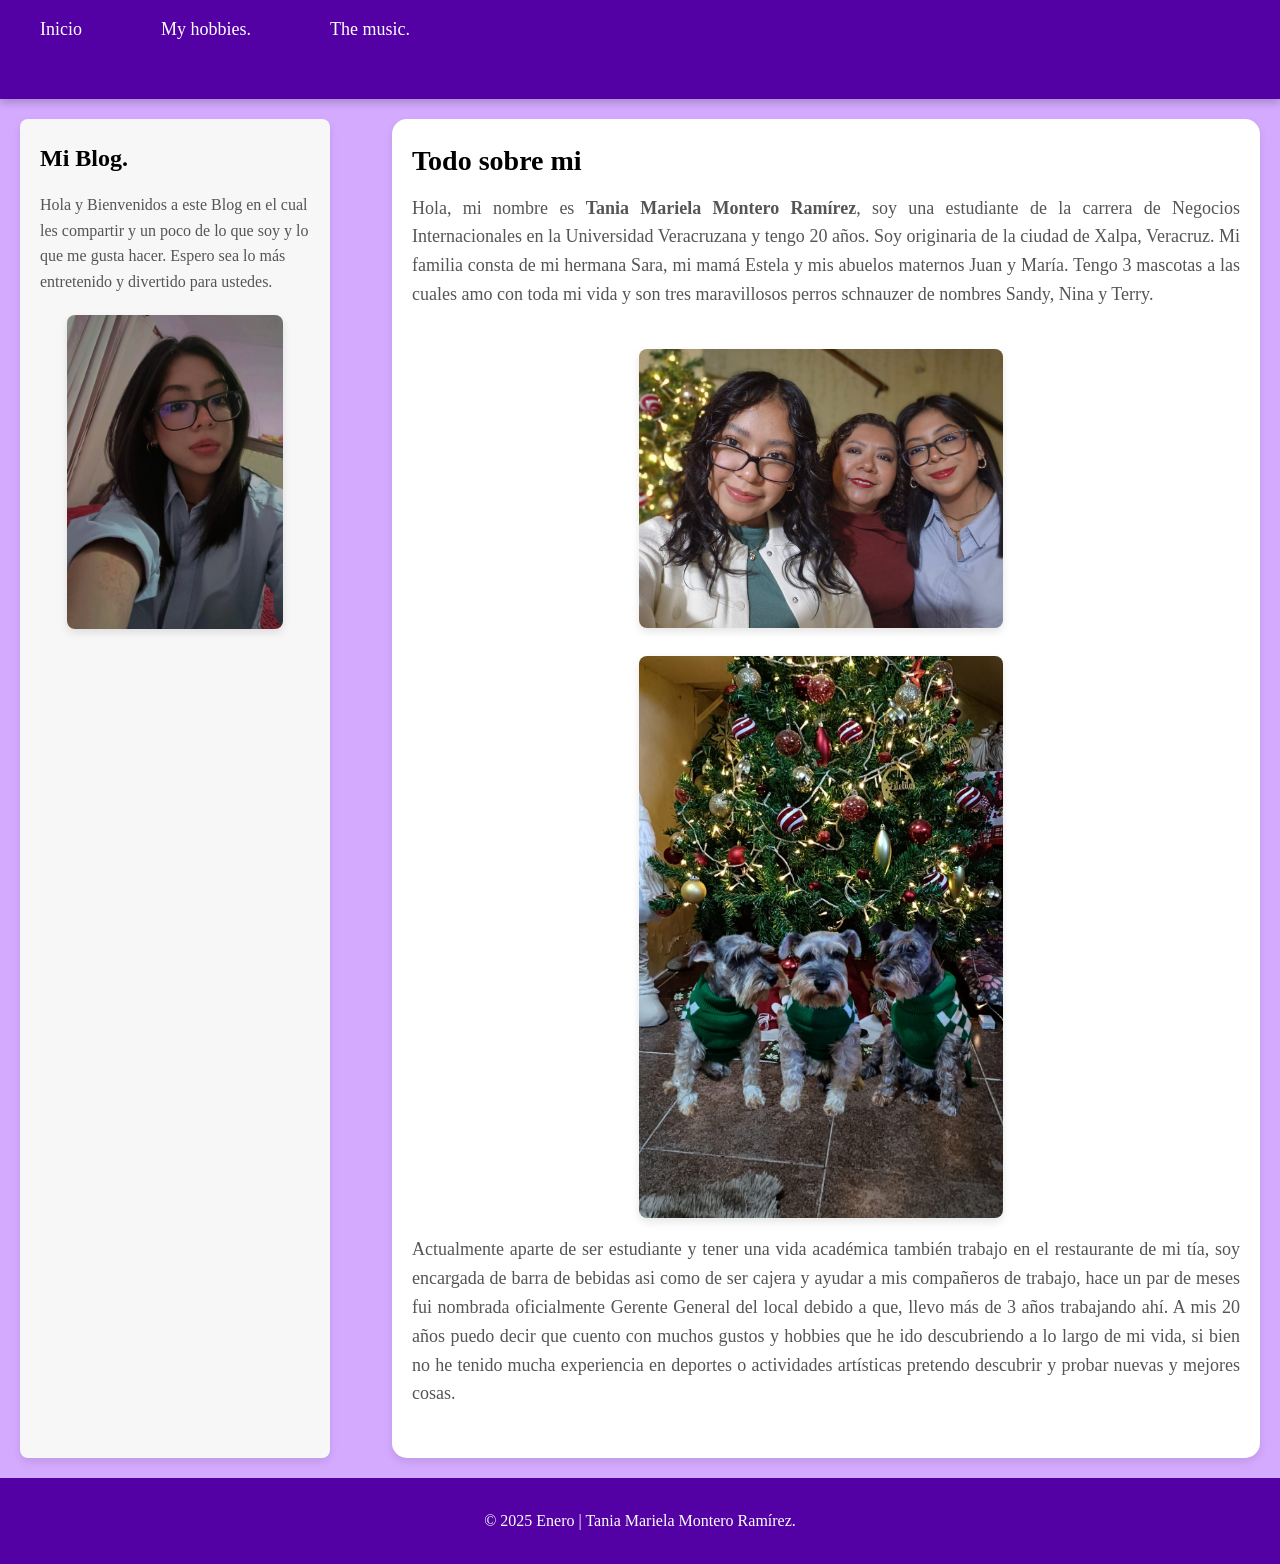
<file: index.html>
<!DOCTYPE html>
<html lang="es">
<head>
    <meta charset="UTF-8">
    <meta name="viewport" content="width=device-width, initial-scale=1.0">
    <title>Tania Montero.</title>
    <link rel="stylesheet" href="css/estilachos.css">
</head>
<body>
    <!-- Barra de navegación -->
    <header>
        <nav>
            <ul>
                <li> <a href=" https://marmontero1770.github.io/marmontero.bloog.github.io/">Inicio</a></li>
            </ul>
            
            <ul>
                <li> <a href="https://marmontero1770.github.io/marmontero.bloog.github.io/">My hobbies.</a></li>
            </ul>
            <ul>
                <li> <a href="https://marmontero1770.github.io/marmontero.bloog.github.io/">The music.</a></li>
            </ul>
        </nav>

        <div class="container">
            </div>
<div class="contenedor">


      
    </header>

    <!-- Contenedor principal -->
    <div class="contenedor">
        <!-- Barra lateral -->
        <aside class="barra-lateral">
            <h2> Mi Blog.</h2>
            <p> Hola y Bienvenidos a este Blog en el cual les compartir y un poco de lo que soy y lo que me gusta hacer.
                 Espero sea lo más entretenido y divertido para ustedes.


            </p>
                <div class="Imagen">
                    <img src="img/blog.jpg" alt="Imagen">
                  </div>
               
        </aside>

        <!-- Contenido principal -->
        <main class="contenido-principal">
            <article>
                <h1>Todo sobre mi</h1>
                <p>  Hola, mi nombre es <b>Tania Mariela Montero Ramírez</b>, soy una estudiante de la carrera de Negocios Internacionales en la Universidad Veracruzana y tengo 20 años.
                    Soy originaria de la ciudad de Xalpa, Veracruz. Mi familia consta de mi hermana Sara, mi mamá Estela y mis abuelos maternos Juan y María.
                    Tengo 3 mascotas a las cuales amo con toda mi vida y son tres maravillosos perros schnauzer de nombres Sandy, Nina y Terry.


                </p>
            </article>

            <div class="Imagen1">
                <img src="img/blog 2.jpg" alt="Imagen">
              </div>
           
              <div class="Imagen2">
                <img src="img/blog 1.jpg" alt="Imagen">
              </div>

            <article>
                
                <p>Actualmente aparte de ser estudiante y tener una vida académica también trabajo en el restaurante de mi tía, soy encargada de barra de bebidas asi como de ser cajera y ayudar a mis compañeros de trabajo, hace un par de meses fui nombrada oficialmente Gerente General del local debido a que, llevo más de 3 años trabajando ahí.
                    
                A mis 20 años puedo decir que cuento con muchos gustos y hobbies que he ido descubriendo a lo largo de mi vida, si bien no he tenido mucha experiencia en deportes o actividades artísticas pretendo descubrir y probar nuevas y mejores cosas.
                </p>
            </article>
        </main>
    </div>

    <!-- Pie de página -->
     </div>
    <footer>
        <p>&copy; 2025 Enero | Tania Mariela Montero Ramírez.</p>
    </footer>
</body>
</html>
</file>
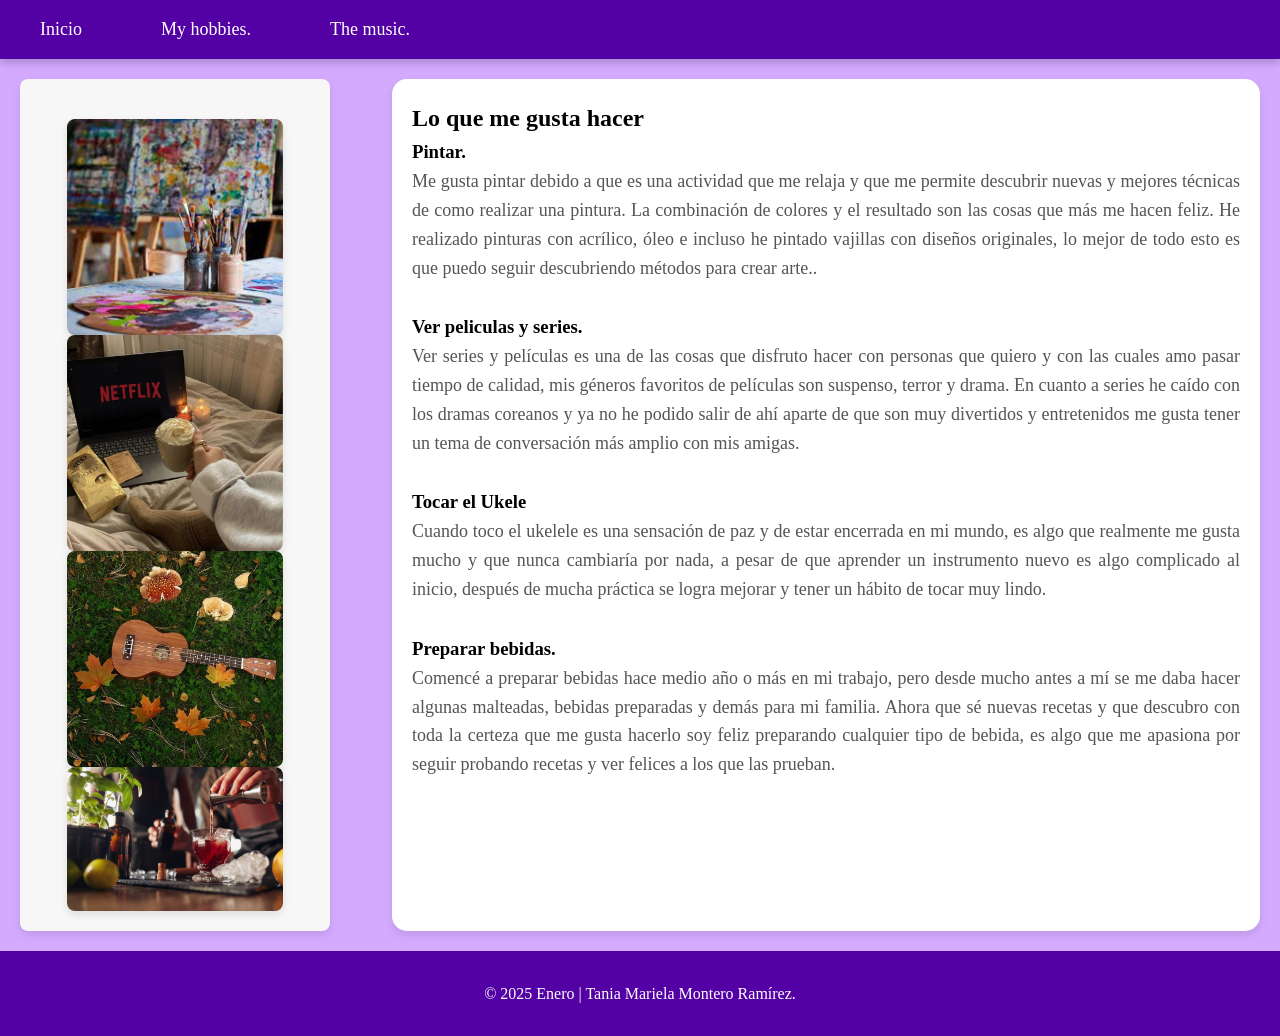
<file: index02.html>
<head>
    <meta charset="UTF-8">
    <meta name="viewport" content="width=device-width, initial-scale=1.0">
    <title>Tania Montero.</title>
    <link rel="stylesheet" href="css/estilachos.css">
</head>
<body>
       <!-- Barra de navegación -->
       <header>
        <nav>
            <ul>
                <li> <a href="my_hobbies.html">Inicio</a></li>
            </ul>
            
            <ul>
                <li> <a href="the_hobbies.html">My hobbies.</a></li>
            </ul>
            <ul>
                <li> <a href="the_music.html">The music.</a></li>
            </ul>
        </nav>
    </header>
    <div class="contenedor">
    <!-- Barra lateral -->
    <aside class="barra-lateral">
        
       
            <div class="Imagen">
                <img src="img/pintura.jpg" alt="Imagen">
                <img src="img/peli.jpg"  alt="Imagen">
                <img src="img/ukelele.jpg"imagen">
                <img src="img/drinks.jpg" alt="imagen">

            </div>
            
                        
        <div class="container">
        </div>

    </aside>
    <main class="contenido-principal">
        <article>
            <h2>Lo que me gusta hacer</h2> 
            <h3>Pintar.</h3>
            <p> Me gusta pintar debido a que es una actividad que me relaja y que me permite descubrir nuevas y mejores técnicas de como realizar una pintura. La combinación de colores y el resultado son las cosas que más me hacen feliz. He realizado pinturas con acrílico, óleo e incluso he pintado vajillas con diseños originales,
                 lo mejor de todo esto es que puedo seguir descubriendo métodos para
                crear arte..</p>
        </article>

        <article>
        <h3>Ver peliculas y series.</h3>
        <p> Ver series y películas es una de las cosas que disfruto hacer con personas que quiero y con las cuales  amo pasar tiempo de calidad, 
            mis géneros favoritos de películas son suspenso, terror y drama. 
            En cuanto a series he caído con los dramas coreanos y ya no he podido salir de ahí aparte de que son muy divertidos y entretenidos me gusta tener un tema de conversación más amplio con mis amigas.</p>
    </article>

    <article>
        <h3>Tocar el Ukele</h3>
        <p> Cuando toco el ukelele es una sensación de paz y de estar encerrada en mi mundo, es algo que realmente me gusta mucho y que nunca cambiaría por nada, a pesar de que aprender un instrumento nuevo es algo complicado al inicio, 
            después de mucha práctica se logra mejorar y tener un hábito de tocar muy lindo.</p>
        </article>
        <article>
            <h3>Preparar bebidas.</h3>
            <p> Comencé a preparar bebidas hace medio año o más en mi trabajo, pero desde mucho antes a mí se me daba hacer algunas malteadas, bebidas preparadas y demás para mi familia. 
                Ahora que sé nuevas recetas y que descubro con toda la certeza que me gusta hacerlo soy feliz preparando cualquier tipo de bebida, es algo que me apasiona por seguir probando recetas y ver felices a los que las prueban.</p>  
            
        </article>
    </main>
    </div>












<footer>
    <p>&copy; 2025 Enero | Tania Mariela Montero Ramírez.</p>
</footer>
</body>
</html>
</file>
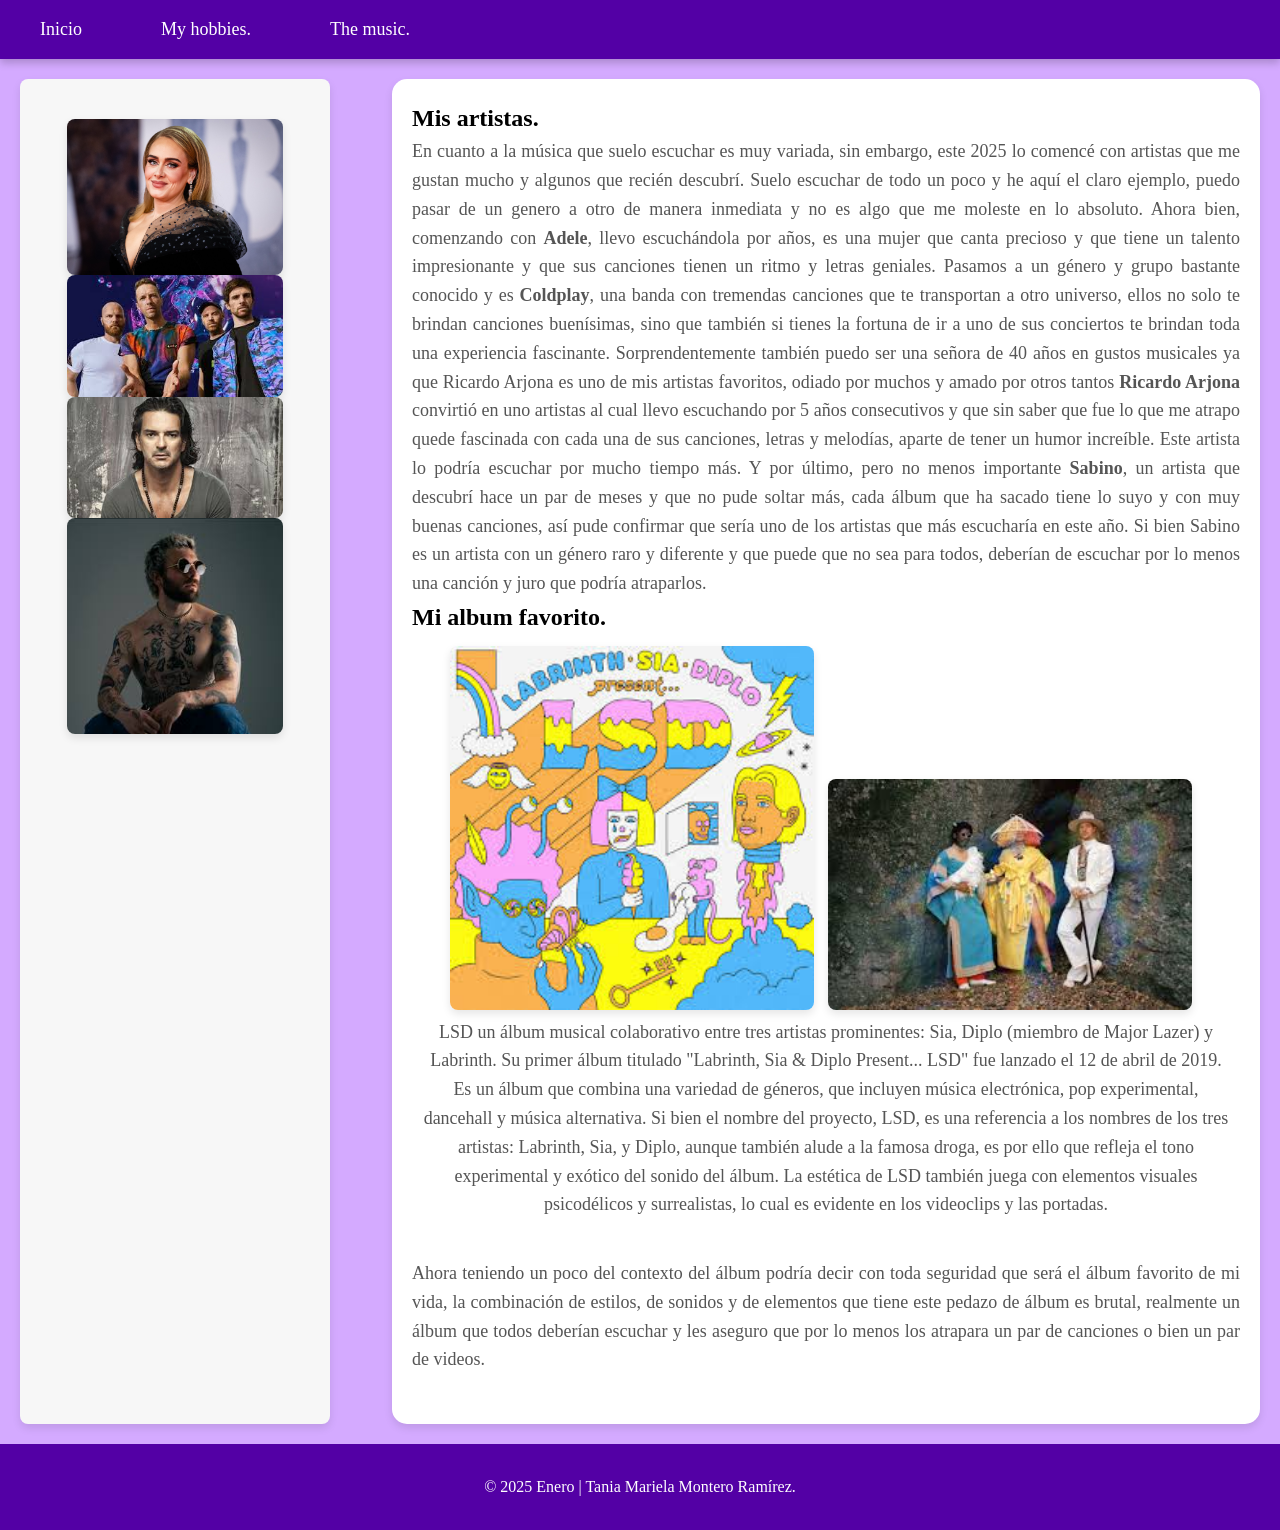
<file: index03.html>
<html lang="es">
<head>
    <meta charset="UTF-8">
    <meta name="viewport" content="width=device-width, initial-scale=1.0">
    <title>Tania Montero.</title>
    <link rel="stylesheet" href="css/estilachos.css">
</head>
<body>
    <!-- Barra de navegación -->
    <header>
        <nav>
            <ul>
                <li> <a href="my_hobbies.html">Inicio</a></li>
            </ul>
            
            <ul>
                <li> <a href="the_hobbies.html">My hobbies.</a></li>
            </ul>
            <ul>
                <li> <a href="the_hobbies.html">The music.</a></li>
            </ul>
        
            
        </nav>
    </header>
    <div class="contenedor">
    <!-- Barra lateral -->
    <aside class="barra-lateral">
        
       
            <div class="Imagen">
                <img src="img/adele.jpg" alt="Imagen">
                <img src="img/cold.jpg"  alt="Imagen">
                <img src="img/r.a" alt="imagen">
                <img src="img/sabuno.jpg" alt="imagen">

            </div>
            
                        
        <div class="container">
        </div>

    </aside>
    <main class="contenido-principal">
        <article>
            <h2>Mis artistas.</h2>

            <p> En cuanto a la música que suelo escuchar es muy variada, sin embargo, este 2025 lo comencé con artistas que me gustan mucho y algunos que recién descubrí.
                Suelo escuchar de todo un poco y he aquí el claro ejemplo, puedo pasar de un genero a otro de manera inmediata y no es algo que me moleste en lo absoluto. 
                Ahora bien, comenzando con <b>Adele</b>, llevo escuchándola por años, es una mujer que canta precioso y que tiene un talento impresionante 
                y que sus canciones tienen un ritmo y letras geniales. Pasamos a un género y grupo bastante conocido y es <b>Coldplay</b>, una banda con tremendas canciones que te transportan a otro universo, 
                ellos no solo te brindan canciones buenísimas, sino que también si tienes la fortuna de ir a uno de sus conciertos te brindan toda una experiencia fascinante.
                Sorprendentemente también puedo ser una señora de 40 años en gustos musicales ya que Ricardo Arjona es uno de mis artistas favoritos, odiado por muchos 
                y amado por otros tantos <b>Ricardo Arjona</b> convirtió en uno artistas al cual llevo escuchando por 5 años consecutivos y que sin saber que fue lo que me atrapo quede fascinada con cada una de sus canciones, letras y melodías, aparte de tener un humor increíble. Este artista lo podría escuchar por mucho tiempo más.
                
                Y por último, pero no menos importante <b>Sabino</b>, un artista que descubrí hace un par de meses y que no pude soltar más, cada álbum que ha sacado tiene lo suyo y con muy buenas canciones, así pude confirmar que sería uno de los artistas que más escucharía en este año. Si bien Sabino es un artista con un género raro y diferente y que puede que no sea para todos, deberían de escuchar por lo menos una canción y juro que podría atraparlos.
                

            </p>
            <h2>Mi album favorito.</h2>
            <div class="Imagen1">
            <img src="img/album.jpg" alt="Imagen">
            <img src="img/lsd.jpg" alt="imagen"

          </div>
            <p> LSD un álbum musical colaborativo entre tres artistas prominentes: Sia, Diplo (miembro de Major Lazer) y Labrinth. Su primer álbum titulado "Labrinth, Sia & Diplo Present... LSD" fue lanzado el 12 de abril de 2019. Es un álbum que combina una variedad de géneros, que incluyen música electrónica, pop experimental, dancehall y música alternativa. 
                Si bien el nombre del proyecto, LSD, es una referencia a los nombres de los tres artistas: Labrinth, Sia, y Diplo, aunque también alude a la famosa droga, es por ello que refleja el tono experimental y exótico del sonido del álbum. La estética de LSD también juega con elementos visuales psicodélicos y surrealistas, lo cual es evidente en los videoclips y las portadas.
                
            </p>
            
        </article>

        <article>
            
            <p>Ahora teniendo un poco del contexto del álbum podría decir con toda seguridad que será el álbum favorito de mi vida, 
                la combinación de estilos, de sonidos y de elementos que tiene este pedazo de álbum es brutal, realmente un álbum que todos 
                deberían escuchar y les aseguro que por lo menos los atrapara un par de canciones o bien un par de videos.
                

            </p>
        </article>
    </main>
    </div>




  <!-- Pie de página -->
  </div>
  <footer>
    <p>&copy; 2025 Enero | Tania Mariela Montero Ramírez.</p>
</footer>

</body>
</html>
</file>
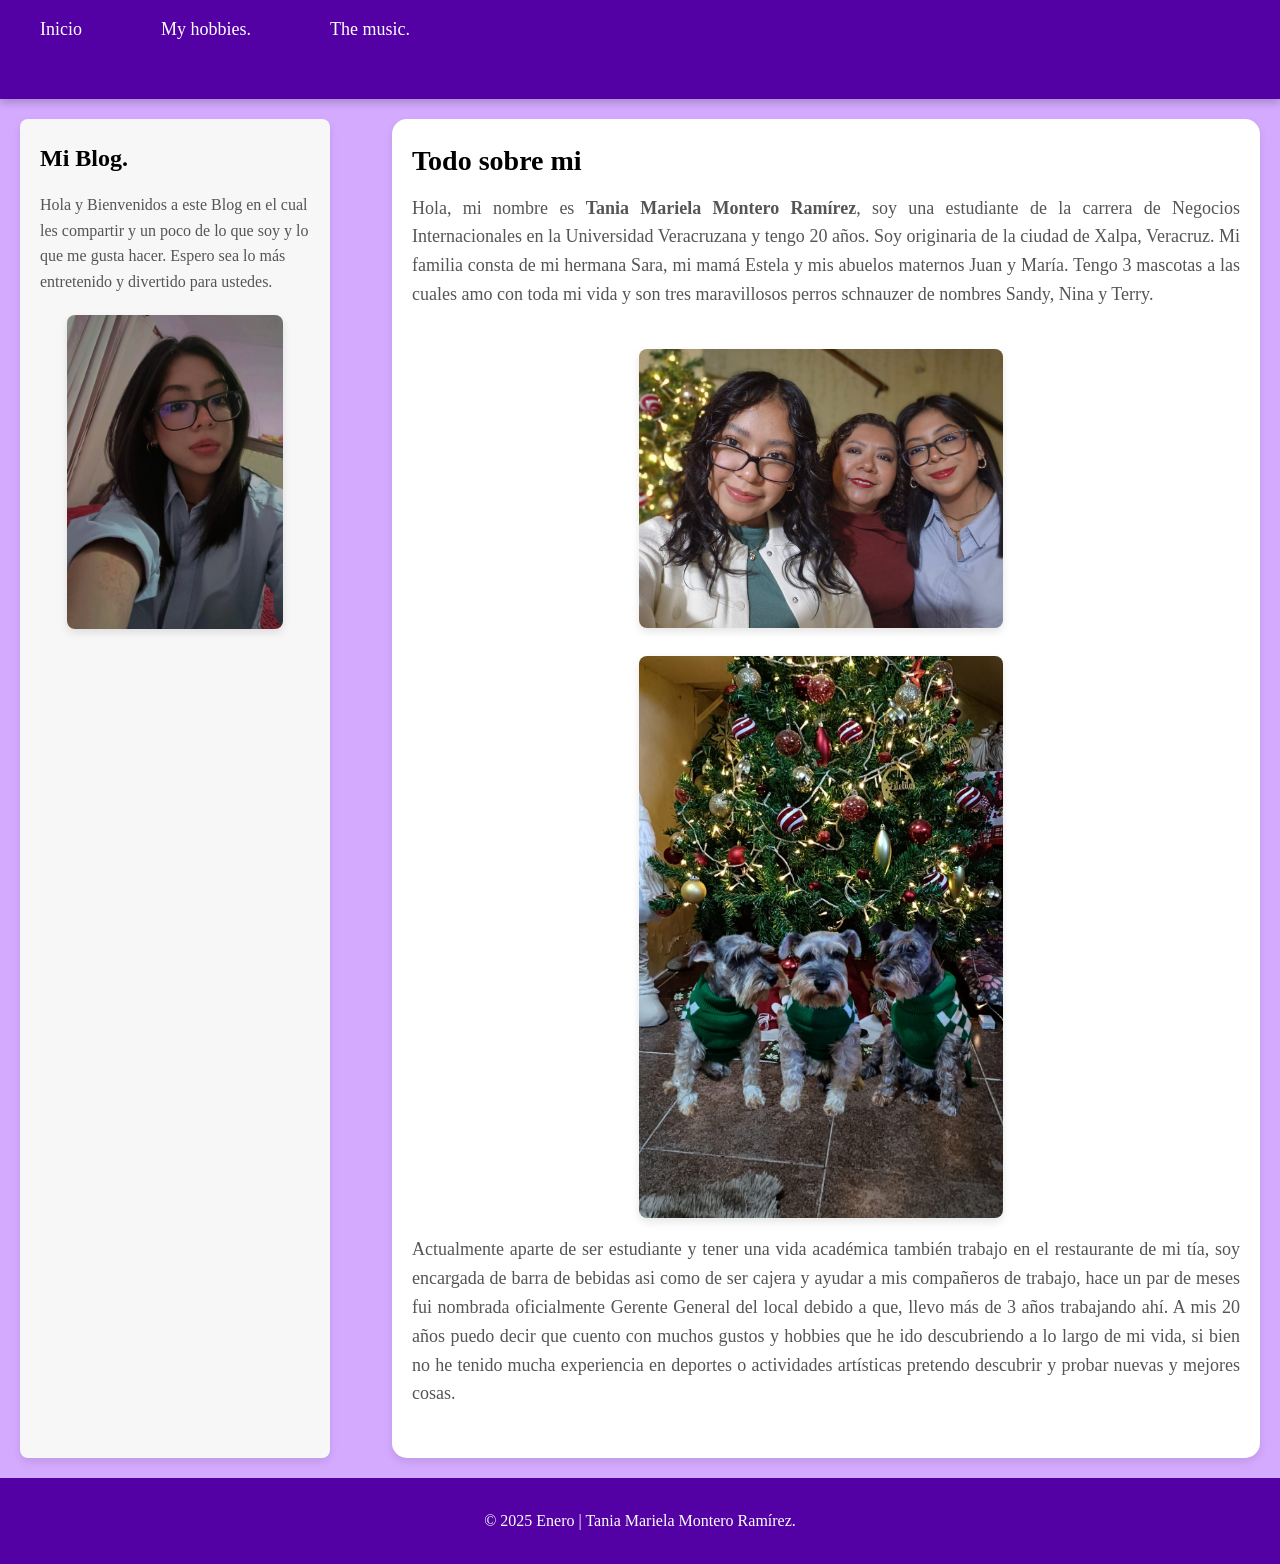
<file: my_hobbies.html>
<!DOCTYPE html>
<html lang="es">
<head>
    <meta charset="UTF-8">
    <meta name="viewport" content="width=device-width, initial-scale=1.0">
    <title>Tania Montero.</title>
    <link rel="stylesheet" href="css/estilachos.css">
</head>
<body>
    <!-- Barra de navegación -->
    <header>
        <nav>
            <ul>
                <li> <a href="my hobbies.html">Inicio</a></li>
            </ul>
            
            <ul>
                <li> <a href="the_hobbies.html">My hobbies.</a></li>
            </ul>
            <ul>
                <li> <a href="the_music.html">The music.</a></li>
            </ul>
        </nav>

        <div class="container">
            </div>
<div class="contenedor">


      
    </header>

    <!-- Contenedor principal -->
    <div class="contenedor">
        <!-- Barra lateral -->
        <aside class="barra-lateral">
            <h2> Mi Blog.</h2>
            <p> Hola y Bienvenidos a este Blog en el cual les compartir y un poco de lo que soy y lo que me gusta hacer.
                 Espero sea lo más entretenido y divertido para ustedes.


            </p>
                <div class="Imagen">
                    <img src="img/blog.jpg" alt="Imagen">
                  </div>
               
        </aside>

        <!-- Contenido principal -->
        <main class="contenido-principal">
            <article>
                <h1>Todo sobre mi</h1>
                <p>  Hola, mi nombre es <b>Tania Mariela Montero Ramírez</b>, soy una estudiante de la carrera de Negocios Internacionales en la Universidad Veracruzana y tengo 20 años.
                    Soy originaria de la ciudad de Xalpa, Veracruz. Mi familia consta de mi hermana Sara, mi mamá Estela y mis abuelos maternos Juan y María.
                    Tengo 3 mascotas a las cuales amo con toda mi vida y son tres maravillosos perros schnauzer de nombres Sandy, Nina y Terry.


                </p>
            </article>

            <div class="Imagen1">
                <img src="img/blog 2.jpg" alt="Imagen">
              </div>
           
              <div class="Imagen2">
                <img src="img/blog 1.jpg" alt="Imagen">
              </div>

            <article>
                
                <p>Actualmente aparte de ser estudiante y tener una vida académica también trabajo en el restaurante de mi tía, soy encargada de barra de bebidas asi como de ser cajera y ayudar a mis compañeros de trabajo, hace un par de meses fui nombrada oficialmente Gerente General del local debido a que, llevo más de 3 años trabajando ahí.
                    
                A mis 20 años puedo decir que cuento con muchos gustos y hobbies que he ido descubriendo a lo largo de mi vida, si bien no he tenido mucha experiencia en deportes o actividades artísticas pretendo descubrir y probar nuevas y mejores cosas.
                </p>
            </article>
        </main>
    </div>

    <!-- Pie de página -->
     </div>
    <footer>
        <p>&copy; 2025 Enero | Tania Mariela Montero Ramírez.</p>
    </footer>
</body>
</html>
</file>
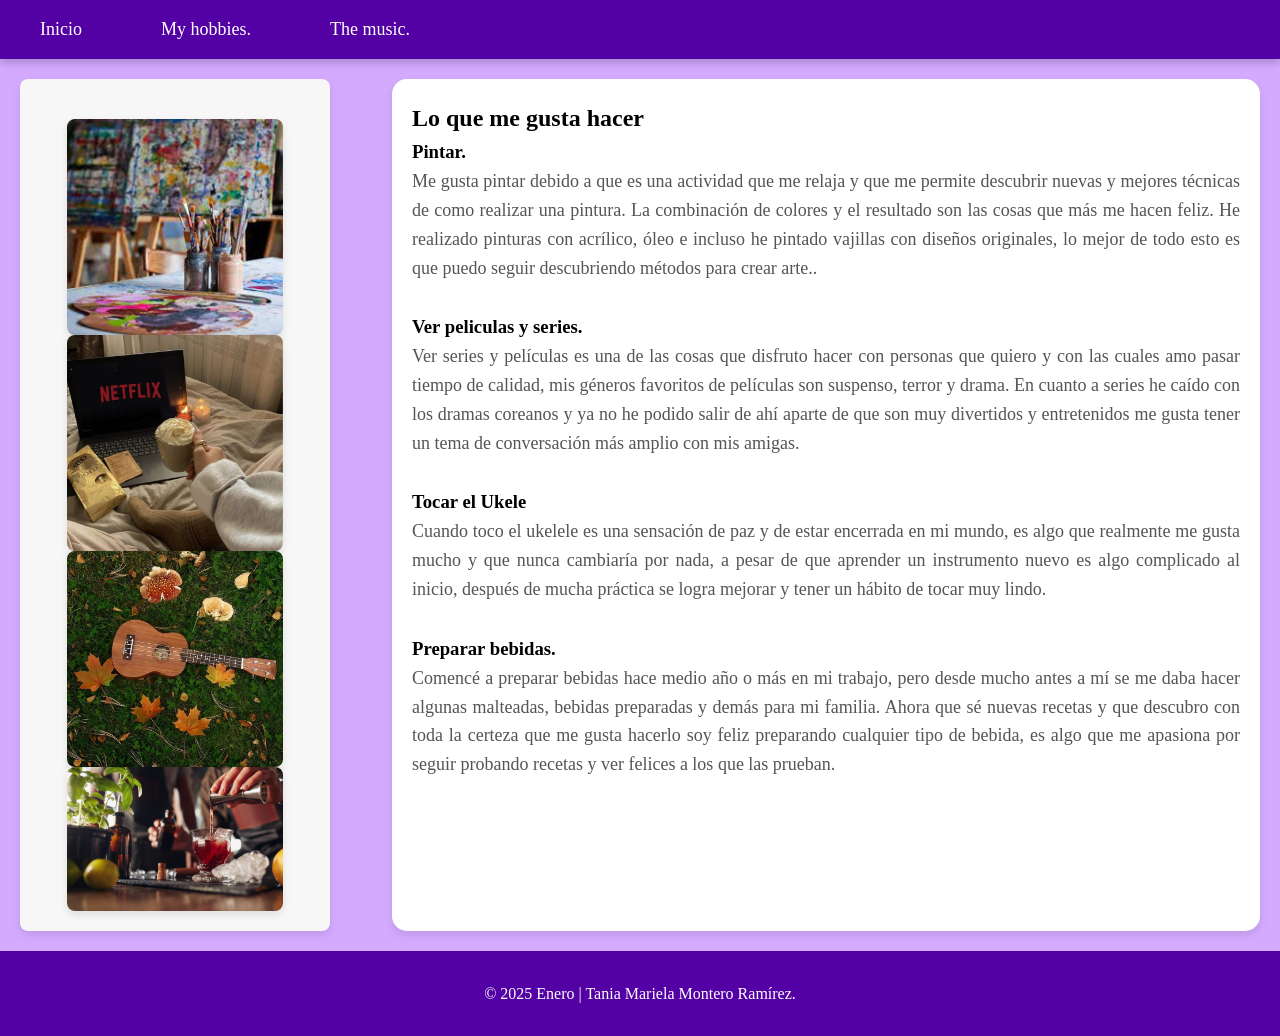
<file: the_hobbies.html>
<head>
    <meta charset="UTF-8">
    <meta name="viewport" content="width=device-width, initial-scale=1.0">
    <title>Tania Montero.</title>
    <link rel="stylesheet" href="css/estilachos.css">
</head>
<body>
       <!-- Barra de navegación -->
       <header>
        <nav>
            <ul>
                <li> <a href="my_hobbies.html">Inicio</a></li>
            </ul>
            
            <ul>
                <li> <a href="the_hobbies.html">My hobbies.</a></li>
            </ul>
            <ul>
                <li> <a href="the_music.html">The music.</a></li>
            </ul>
        </nav>
    </header>
    <div class="contenedor">
    <!-- Barra lateral -->
    <aside class="barra-lateral">
        
       
            <div class="Imagen">
                <img src="img/pintura.jpg" alt="Imagen">
                <img src="img/peli.jpg"  alt="Imagen">
                <img src="img/ukelele.jpg"imagen">
                <img src="img/drinks.jpg" alt="imagen">

            </div>
            
                        
        <div class="container">
        </div>

    </aside>
    <main class="contenido-principal">
        <article>
            <h2>Lo que me gusta hacer</h2> 
            <h3>Pintar.</h3>
            <p> Me gusta pintar debido a que es una actividad que me relaja y que me permite descubrir nuevas y mejores técnicas de como realizar una pintura. La combinación de colores y el resultado son las cosas que más me hacen feliz. He realizado pinturas con acrílico, óleo e incluso he pintado vajillas con diseños originales,
                 lo mejor de todo esto es que puedo seguir descubriendo métodos para
                crear arte..</p>
        </article>

        <article>
        <h3>Ver peliculas y series.</h3>
        <p> Ver series y películas es una de las cosas que disfruto hacer con personas que quiero y con las cuales  amo pasar tiempo de calidad, 
            mis géneros favoritos de películas son suspenso, terror y drama. 
            En cuanto a series he caído con los dramas coreanos y ya no he podido salir de ahí aparte de que son muy divertidos y entretenidos me gusta tener un tema de conversación más amplio con mis amigas.</p>
    </article>

    <article>
        <h3>Tocar el Ukele</h3>
        <p> Cuando toco el ukelele es una sensación de paz y de estar encerrada en mi mundo, es algo que realmente me gusta mucho y que nunca cambiaría por nada, a pesar de que aprender un instrumento nuevo es algo complicado al inicio, 
            después de mucha práctica se logra mejorar y tener un hábito de tocar muy lindo.</p>
        </article>
        <article>
            <h3>Preparar bebidas.</h3>
            <p> Comencé a preparar bebidas hace medio año o más en mi trabajo, pero desde mucho antes a mí se me daba hacer algunas malteadas, bebidas preparadas y demás para mi familia. 
                Ahora que sé nuevas recetas y que descubro con toda la certeza que me gusta hacerlo soy feliz preparando cualquier tipo de bebida, es algo que me apasiona por seguir probando recetas y ver felices a los que las prueban.</p>  
            
        </article>
    </main>
    </div>












<footer>
    <p>&copy; 2025 Enero | Tania Mariela Montero Ramírez.</p>
</footer>
</body>
</html>
</file>
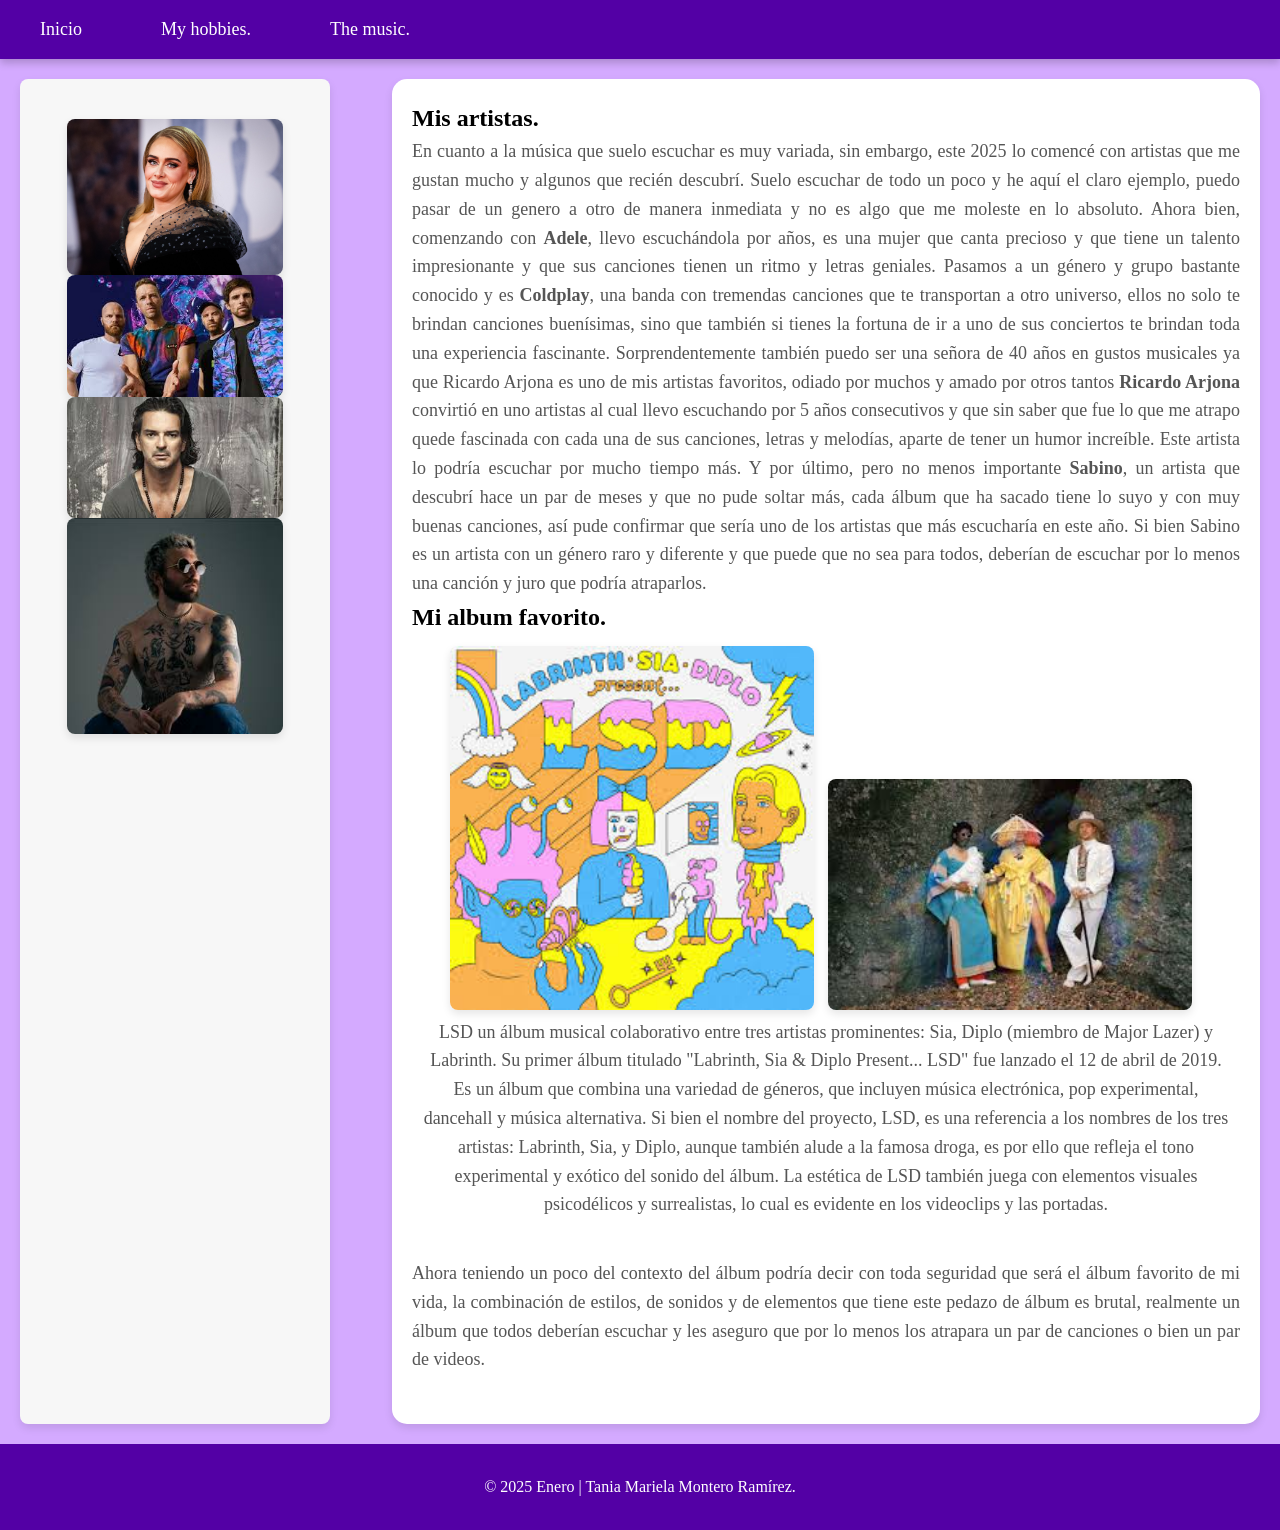
<file: the_music.html>
<html lang="es">
<head>
    <meta charset="UTF-8">
    <meta name="viewport" content="width=device-width, initial-scale=1.0">
    <title>Tania Montero.</title>
    <link rel="stylesheet" href="css/estilachos.css">
</head>
<body>
    <!-- Barra de navegación -->
    <header>
        <nav>
            <ul>
                <li> <a href="my_hobbies.html">Inicio</a></li>
            </ul>
            
            <ul>
                <li> <a href="the_hobbies.html">My hobbies.</a></li>
            </ul>
            <ul>
                <li> <a href="the_hobbies.html">The music.</a></li>
            </ul>
        
            
        </nav>
    </header>
    <div class="contenedor">
    <!-- Barra lateral -->
    <aside class="barra-lateral">
        
       
            <div class="Imagen">
                <img src="img/adele.jpg" alt="Imagen">
                <img src="img/cold.jpg"  alt="Imagen">
                <img src="img/r.a" alt="imagen">
                <img src="img/sabuno.jpg" alt="imagen">

            </div>
            
                        
        <div class="container">
        </div>

    </aside>
    <main class="contenido-principal">
        <article>
            <h2>Mis artistas.</h2>

            <p> En cuanto a la música que suelo escuchar es muy variada, sin embargo, este 2025 lo comencé con artistas que me gustan mucho y algunos que recién descubrí.
                Suelo escuchar de todo un poco y he aquí el claro ejemplo, puedo pasar de un genero a otro de manera inmediata y no es algo que me moleste en lo absoluto. 
                Ahora bien, comenzando con <b>Adele</b>, llevo escuchándola por años, es una mujer que canta precioso y que tiene un talento impresionante 
                y que sus canciones tienen un ritmo y letras geniales. Pasamos a un género y grupo bastante conocido y es <b>Coldplay</b>, una banda con tremendas canciones que te transportan a otro universo, 
                ellos no solo te brindan canciones buenísimas, sino que también si tienes la fortuna de ir a uno de sus conciertos te brindan toda una experiencia fascinante.
                Sorprendentemente también puedo ser una señora de 40 años en gustos musicales ya que Ricardo Arjona es uno de mis artistas favoritos, odiado por muchos 
                y amado por otros tantos <b>Ricardo Arjona</b> convirtió en uno artistas al cual llevo escuchando por 5 años consecutivos y que sin saber que fue lo que me atrapo quede fascinada con cada una de sus canciones, letras y melodías, aparte de tener un humor increíble. Este artista lo podría escuchar por mucho tiempo más.
                
                Y por último, pero no menos importante <b>Sabino</b>, un artista que descubrí hace un par de meses y que no pude soltar más, cada álbum que ha sacado tiene lo suyo y con muy buenas canciones, así pude confirmar que sería uno de los artistas que más escucharía en este año. Si bien Sabino es un artista con un género raro y diferente y que puede que no sea para todos, deberían de escuchar por lo menos una canción y juro que podría atraparlos.
                

            </p>
            <h2>Mi album favorito.</h2>
            <div class="Imagen1">
            <img src="img/album.jpg" alt="Imagen">
            <img src="img/lsd.jpg" alt="imagen"

          </div>
            <p> LSD un álbum musical colaborativo entre tres artistas prominentes: Sia, Diplo (miembro de Major Lazer) y Labrinth. Su primer álbum titulado "Labrinth, Sia & Diplo Present... LSD" fue lanzado el 12 de abril de 2019. Es un álbum que combina una variedad de géneros, que incluyen música electrónica, pop experimental, dancehall y música alternativa. 
                Si bien el nombre del proyecto, LSD, es una referencia a los nombres de los tres artistas: Labrinth, Sia, y Diplo, aunque también alude a la famosa droga, es por ello que refleja el tono experimental y exótico del sonido del álbum. La estética de LSD también juega con elementos visuales psicodélicos y surrealistas, lo cual es evidente en los videoclips y las portadas.
                
            </p>
            
        </article>

        <article>
            
            <p>Ahora teniendo un poco del contexto del álbum podría decir con toda seguridad que será el álbum favorito de mi vida, 
                la combinación de estilos, de sonidos y de elementos que tiene este pedazo de álbum es brutal, realmente un álbum que todos 
                deberían escuchar y les aseguro que por lo menos los atrapara un par de canciones o bien un par de videos.
                

            </p>
        </article>
    </main>
    </div>




  <!-- Pie de página -->
  </div>
  <footer>
    <p>&copy; 2025 Enero | Tania Mariela Montero Ramírez.</p>
</footer>

</body>
</html>
</file>
<file: css/estilachos.css>
* {
    margin: 0;
    padding: 0;
    box-sizing: border-box;
}

/* Estilo básico para el body */
body {
    background-color: #d4aaff; 
    line-height: 1.6;
    position: relative;
    display: flex;               /* Usamos Flexbox en el body */
    flex-direction: column;      /* Organiza los elementos de arriba hacia abajo */
}

/* Estilo de la barra de navegación */
header {
    background-color: #5300a5;
    padding: 15px 0;
    box-shadow: 0 4px 8px rgba(0, 0, 0, 0.2); /* Agrega sombra sutil al header */
}

nav ul {
    list-style-type: disc; /* Agrega viñetas (puntos) a los elementos */
    padding-left: 20px;
    display: inline-block; /* Muestra las listas en línea */
    margin: 0 10px;
}

nav ul li {
    display: inline-block; /* Muestra los elementos <li> en línea */
    margin-right: 15px; /* Espacio entre los elementos de la barra de navegación */
}

nav ul li a {
    color: white;
    text-decoration: none;
    font-size: 18px;
    padding: 5px 10px; /* Añade espacio alrededor del texto */
    border-radius: 5px; /* Bordes redondeados para el enlace */
    transition: background-color 0.3s ease, color 0.3s ease; /* Transición suave para el hover */
}

nav ul li a:hover {
    background-color: #7a00d7; /* Color de fondo al pasar el mouse */
    color: #333; /* Cambia el color del texto */
}

/* Estilo del contenedor principal */
.contenedor {
    display: flex;
    margin: 20px;
    justify-content: space-between; /* Añade espacio entre la barra lateral y el contenido principal */
}

/* Estilo de la barra lateral */
.barra-lateral {
    width: 25%;
    background-color: #f7f7f7;
    padding: 20px;
    border-radius: 8px;
    margin-right: 20px;
    box-shadow: 0 4px 8px rgba(0, 0, 0, 0.1); /* Sombra suave */
}

.barra-lateral h2 {
    font-size: 24px;
    margin-bottom: 15px;
}

.barra-lateral p {
    font-size: 16px;
    line-height: 1.6;
    color: #555;
}

/* Centrado y estilo de la imagen en la barra lateral */
.Imagen {
    text-align: center;
    margin-top: 20px;
}

.Imagen img {
    width: 80%; /* Limita el tamaño de la imagen */
    height: auto;
    border-radius: 8px;
    box-shadow: 0 4px 8px rgba(0, 0, 0, 0.1); /* Sombra suave alrededor de las imágenes */
    transition: transform 0.3s ease; /* Añade animación al pasar el mouse */
}

.Imagen img:hover {
    transform: scale(1.05); /* Efecto de agrandar la imagen al pasar el mouse */
}

/* Estilo del contenido principal */
.contenido-principal {
    width: 70%;
    background-color: #ffffff;
    padding: 20px;
    border-radius: 15px;
    box-shadow: 0 4px 8px rgba(0, 0, 0, 0.1); /* Sombra alrededor del contenedor */
    text-align: justify;
}

.contenido-principal article {
    margin-bottom: 30px;
}

.contenido-principal h1 {
    font-size: 28px;
    color: #000000;
    margin-bottom: 10px;
}

.contenido-principal p {
    font-size: 18px;
    line-height: 1.6;
    color: #555;
}

/* Modificación de las imágenes dentro del contenido principal */
.Imagen1, .Imagen2 {
    text-align: center;
    display: inline-block; /* Alineación horizontal */
    margin: 10px; /* Espacio entre las imágenes */
}

.Imagen1 img, .Imagen2 img {
    width: 45%; /* Reduce el tamaño de las imágenes y las hace más pequeñas */
    height: auto;
    border-radius: 8px;
    box-shadow: 0 4px 8px rgba(0, 0, 0, 0.1);
    transition: transform 0.3s ease;
    display: inline-block; /* Alinea las imágenes en línea */
    margin-right: 10px; /* Espacio entre las imágenes */
}

.Imagen1 img:hover, .Imagen2 img:hover {
    transform: scale(1.05); /* Efecto hover en las imágenes */
}

/* Estilo del pie de página */
footer {
    background-color: #5300a5;
    color: white;
    text-align: center;
    padding: 30px;
    margin-top: auto;
}
</file>
